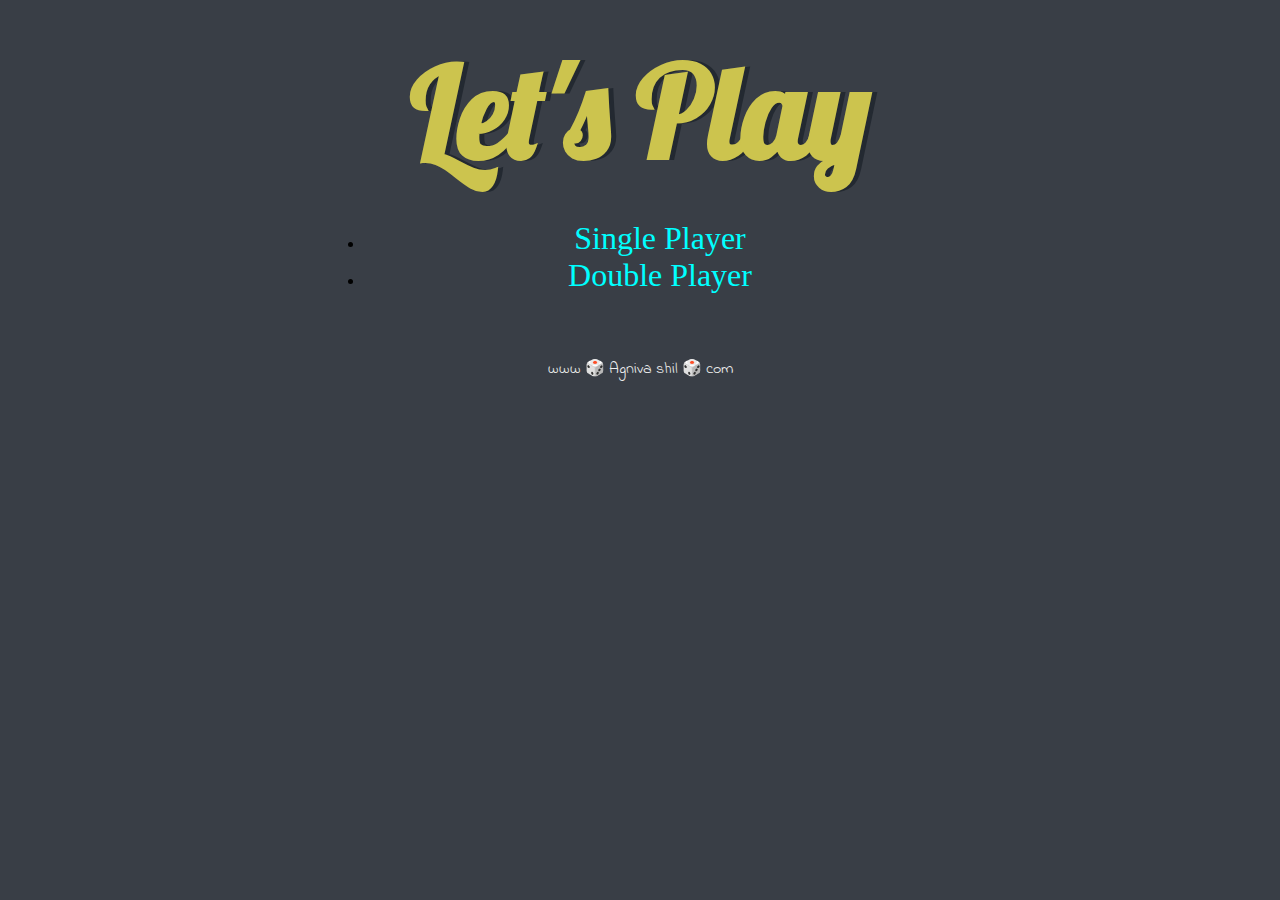
<file: index.html>
<!DOCTYPE html>
<html lang="en" dir="ltr">
  <head>
    <meta charset="utf-8">
    <title>Dicee</title>
    <link rel="stylesheet" href="styles.css">
    <link href="https://fonts.googleapis.com/css?family=Indie+Flower|Lobster" rel="stylesheet">

  </head>
  <body>

    <div class="container">
     
        <h1>Let's Play</h1>
        <ul>
            <li><a href="single_dice.html">Single Player</a></li>
            <li><a href="dicee.html">Double Player</a></li>
        </ul>
    </div>

    

  </body>

  <footer>
    www 🎲 Agniva shil 🎲 com
  </footer>
</html>
</file>
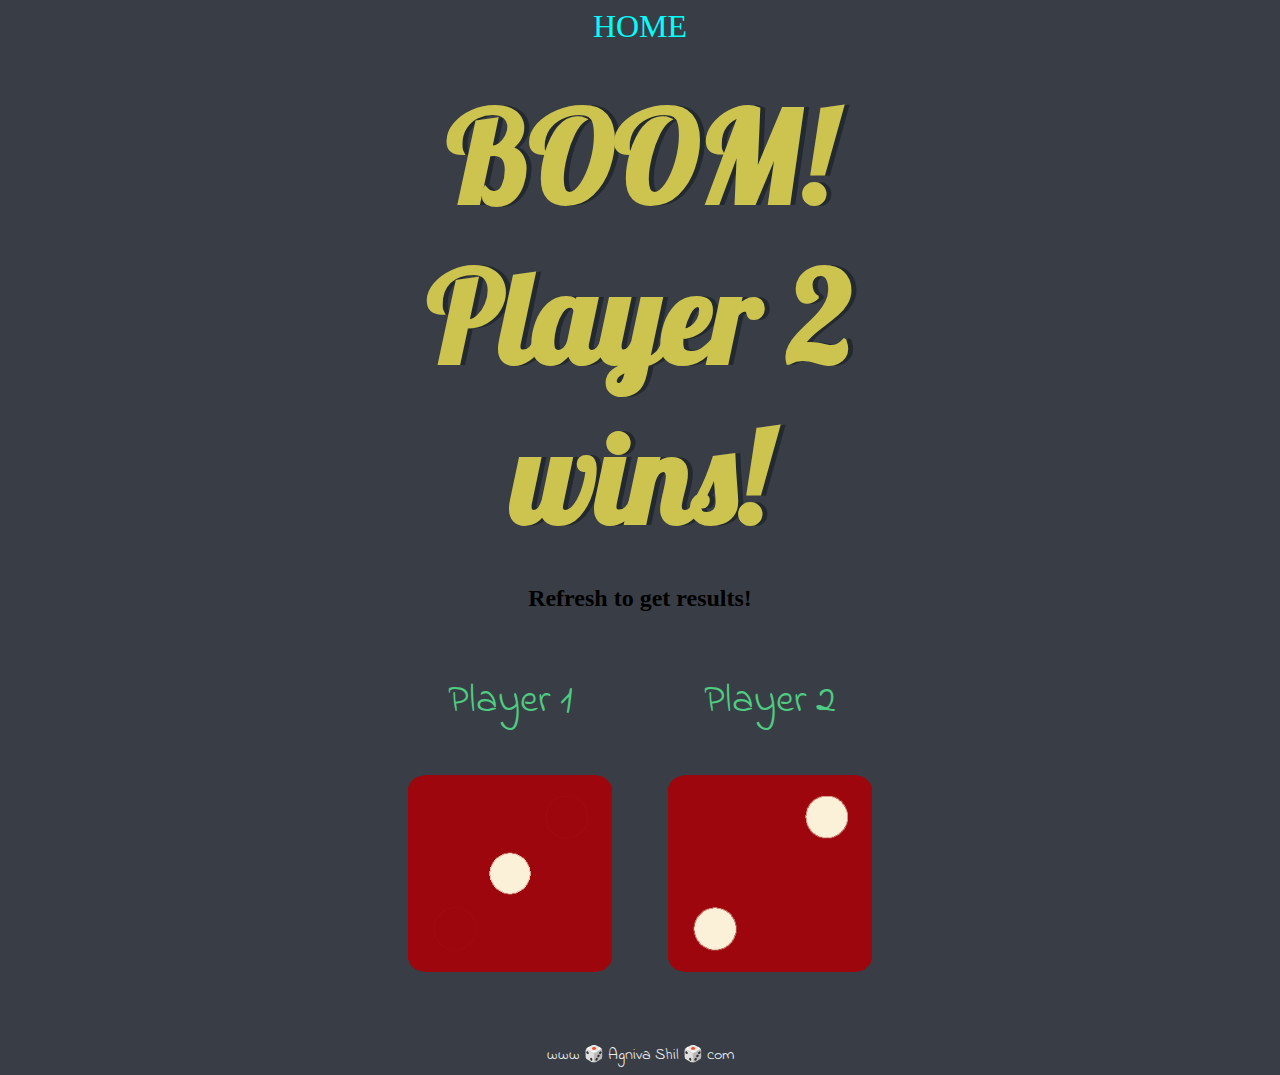
<file: dicee.html>
<!DOCTYPE html>
<html lang="en" dir="ltr">
  <head>
    <meta charset="utf-8">
    <title>Dicee</title>
    <link rel="stylesheet" href="styles.css">
    <link href="https://fonts.googleapis.com/css?family=Indie+Flower|Lobster" rel="stylesheet">

  </head>
  <body>

    <div class="container">
      <a href="index.html">HOME</a>
      <h1>Refresh Me</h1>
      <h2>Refresh to get results!</h2>

      <div class="dice">
        <p>Player 1</p>
        <img class="img1" src="images/dice6.png">
      </div>

      <div class="dice">
        <p>Player 2</p>
        <img class="img2" src="images/dice6.png">
      </div>

    </div>

    

    <script src="index.js"></script>

  </body>

  <footer>
    www 🎲 Agniva Shil 🎲 com
  </footer>
</html>
</file>
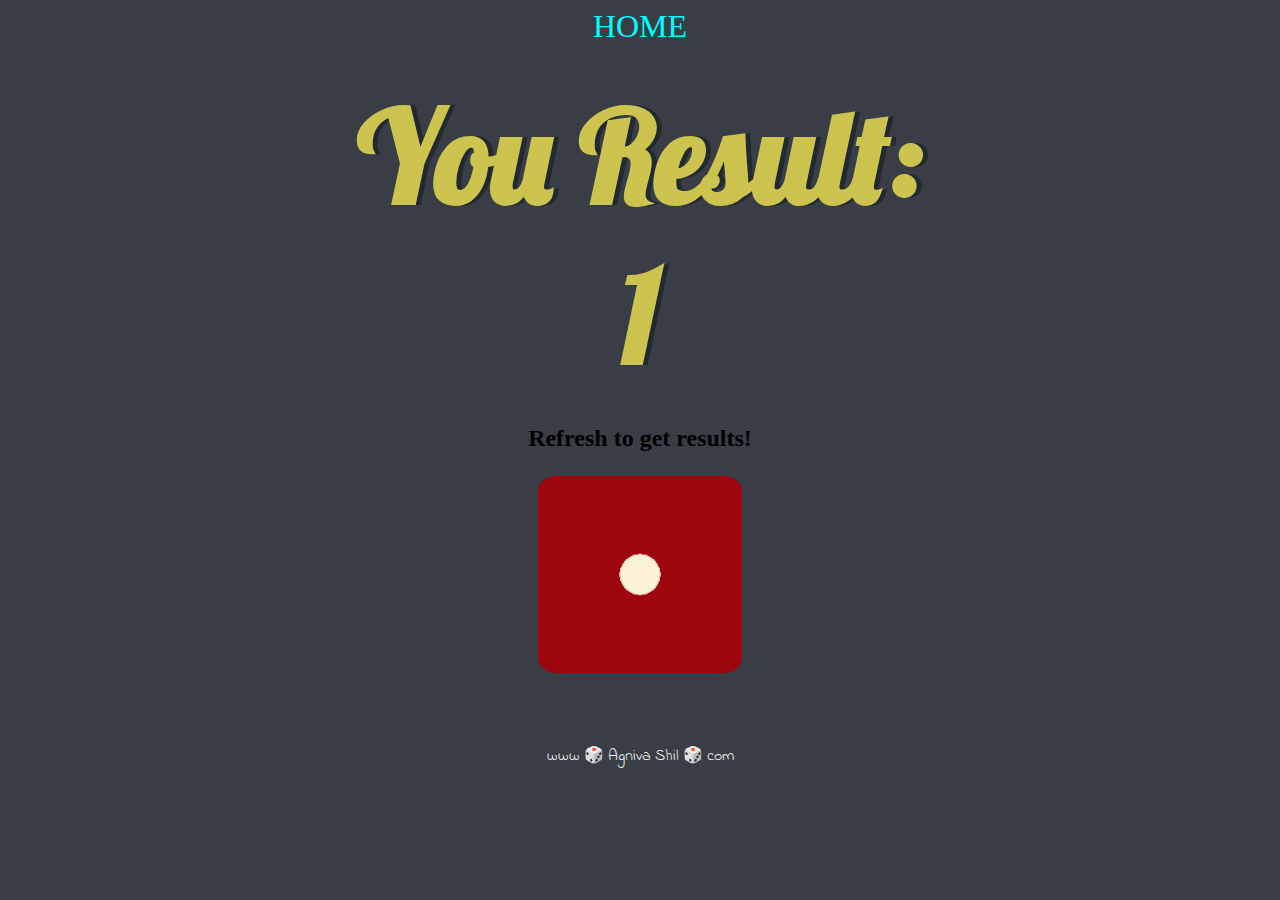
<file: single_dice.html>
<!DOCTYPE html>
<html lang="en" dir="ltr">
  <head>
    <meta charset="utf-8">
    <title>Dicee</title>
    <link rel="stylesheet" href="styles.css">
    <link href="https://fonts.googleapis.com/css?family=Indie+Flower|Lobster" rel="stylesheet">

  </head>
  <body>

    <div class="container">
      <a href="index.html">HOME</a>
      <h1>Refresh Me</h1>
      <h2>Refresh to get results!</h2>

      <div class="dice">
        
        <img class="img1" src="images/dice6.png">
      </div>

    </div>

    <script src="index2.js"></script>

  </body>

  <footer>
    www 🎲 Agniva Shil 🎲 com
  </footer>
</html>
</file>
<file: styles.css>
.container {
  width: 50%;
  margin: auto;
  text-align: center;
}
a{
  color: aqua;
  font-size: 2rem;
  text-decoration: none;
 
}
a:hover{
  color: beige;
}

.dice {
  text-align: center;
  display: inline-block;
}

body {
  background-color: #393E46;
}

h1 {
  margin: 30px;
  font-family: 'Lobster', cursive;
  text-shadow: 5px 0 #232931;
  font-size: 8rem;
  color: #ccc44e;
}

p {
  font-size: 2.5rem;
  color: #4ecc82;
  font-family: 'Indie Flower', cursive;
}

img {
  width: 80%;
}

footer {
  margin-top: 5%;
  color: #EEEEEE;
  text-align: center;
  font-family: 'Indie Flower', cursive;

}
</file>
